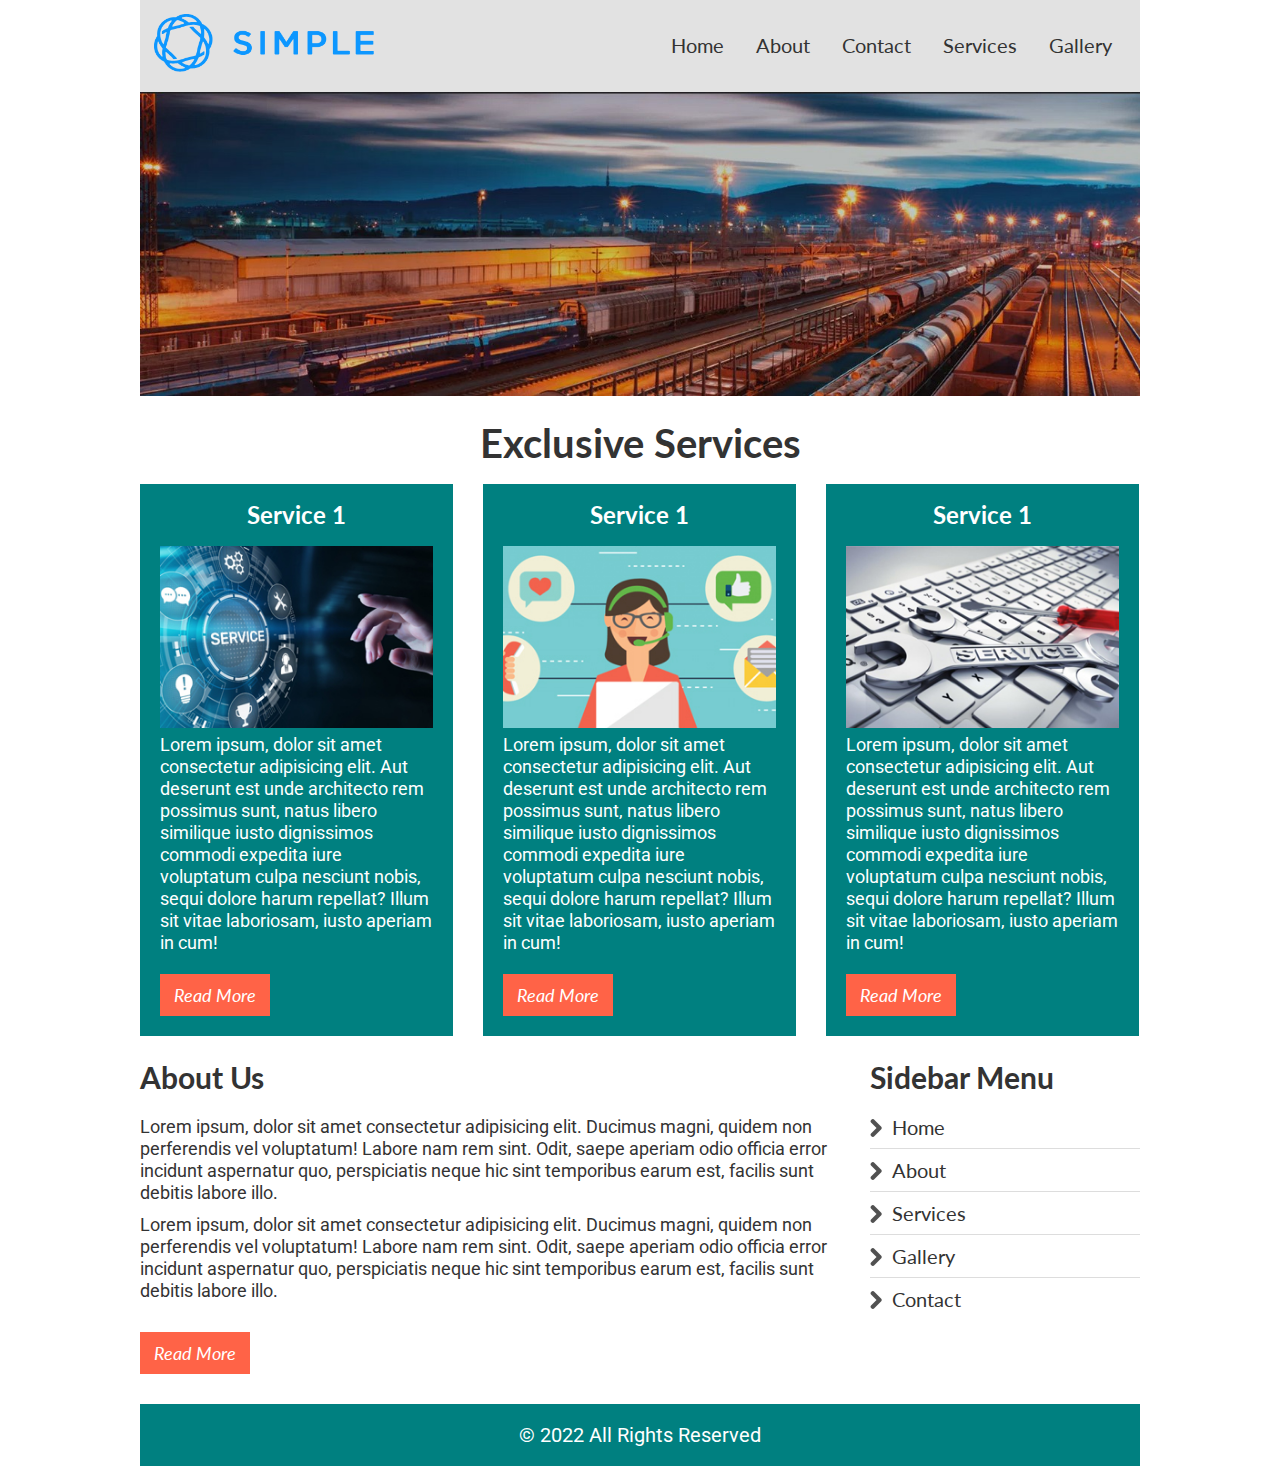
<file: index.html>
<!DOCTYPE html>
<html lang="en">
<head>
    <meta charset="UTF-8">
    <meta http-equiv="X-UA-Compatible" content="IE=edge">
    <meta name="viewport" content="width=device-width, initial-scale=1.0">
    <!-- Font Awesome CSS  -->
    <link rel="stylesheet" href="css/fontawesome.min.css">
    <!-- Main CSS  -->
    <link rel="stylesheet" href="css/style.css">
    <!-- Responsive CSS  -->
    <link rel="stylesheet" href="css/responsive.css">
    <title>Simple Website Design</title>
</head>
<body>
    <div class="area">
        <!-- Header Area Starts Here  -->
        <div class="header fix">
            <div class="logo">
                <a href="index.html">
                    <img src="img/logo.png" alt="Logo">
                </a>
            </div>
            <div class="menu">
                <ul>
                    <li><a href="index.html">Home</a></li>
                    <li><a href="about.html">About</a></li>
                    <li><a href="contact.html">Contact</a></li>
                    <li><a href="services.html">Services</a></li>
                    <li><a href="gallery.html">Gallery</a></li>
                </ul>
            </div>
        </div>
        <!-- Header Area ends Here  -->

        <!-- Banner Starts  -->
        <div class="banner">
            <img src="img/bannar.jpg" alt="Banner">
        </div>
        <!-- Banner ends  -->

        <!-- Service Section Starts  -->
        <div class="services fix">
            <div class="title">
                <h4>Exclusive Services</h4>
            </div>
            <div class="service">
                <div class="single-service">
                    <h4>Service 1</h4>
                    <img src="img/service1.jpg" alt="Service 1">
                    <p>Lorem ipsum, dolor sit amet consectetur adipisicing elit. Aut deserunt est unde architecto rem possimus sunt, natus libero similique iusto dignissimos commodi expedita iure voluptatum culpa nesciunt nobis, sequi dolore harum repellat? Illum sit vitae laboriosam, iusto aperiam in cum!</p>
                    <a href="#" class="btn">Read More</a>
                </div>
                <div class="single-service">
                    <h4>Service 1</h4>
                    <img src="img/service2.jpg" alt="Service 1">
                    <p>Lorem ipsum, dolor sit amet consectetur adipisicing elit. Aut deserunt est unde architecto rem possimus sunt, natus libero similique iusto dignissimos commodi expedita iure voluptatum culpa nesciunt nobis, sequi dolore harum repellat? Illum sit vitae laboriosam, iusto aperiam in cum!</p>
                    <a href="#" class="btn">Read More</a>
                </div>
                <div class="single-service">
                    <h4>Service 1</h4>
                    <img src="img/service3.jpg" alt="Service 1">
                    <p>Lorem ipsum, dolor sit amet consectetur adipisicing elit. Aut deserunt est unde architecto rem possimus sunt, natus libero similique iusto dignissimos commodi expedita iure voluptatum culpa nesciunt nobis, sequi dolore harum repellat? Illum sit vitae laboriosam, iusto aperiam in cum!</p>
                    <a href="#" class="btn">Read More</a>
                </div>
            </div>
        </div>
        <!-- Service Section Ends  -->

        <!-- About Starts  -->
        <div class="about fix">
            <div class="about-left">
                <h4>About Us</h4>
                <p>Lorem ipsum, dolor sit amet consectetur adipisicing elit. Ducimus magni, quidem non perferendis vel voluptatum! Labore nam rem sint. Odit, saepe aperiam odio officia error incidunt aspernatur quo, perspiciatis neque hic sint temporibus earum est, facilis sunt debitis labore illo.</p>
                <p>Lorem ipsum, dolor sit amet consectetur adipisicing elit. Ducimus magni, quidem non perferendis vel voluptatum! Labore nam rem sint. Odit, saepe aperiam odio officia error incidunt aspernatur quo, perspiciatis neque hic sint temporibus earum est, facilis sunt debitis labore illo.</p>
                <a href="#" class="btn">Read More</a>
            </div>
            <div class="about-menu">
                <h4>Sidebar Menu</h4>
                <ul>
                    <li><a href="index.html">Home</a></li>
                    <li><a href="about.html">About</a></li>
                    <li><a href="services.html">Services</a></li>
                    <li><a href="gallery.html">Gallery</a></li>
                    <li><a href="contact.html">Contact</a></li>
                </ul>
            </div>
        </div>
        <!-- About Ends -->

        <!-- Footer Starts  -->
        <div class="footer">
            <p>&copy; 2022 All rights reserved</p>
        </div>
        
        <!-- Footer Ends -->
    </div>
</body>
</html>
</file>
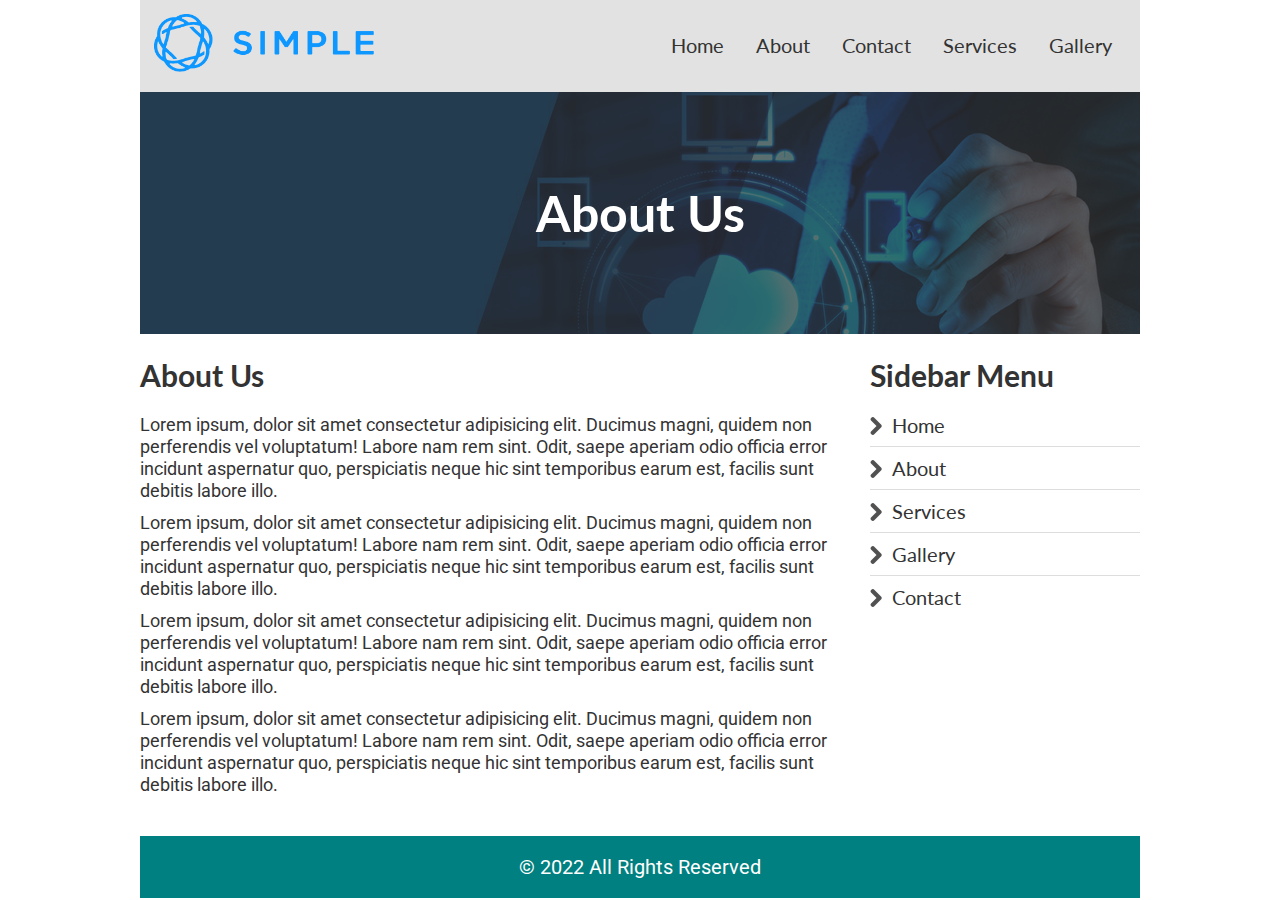
<file: about.html>
<!DOCTYPE html>
<html lang="en">
<head>
    <meta charset="UTF-8">
    <meta http-equiv="X-UA-Compatible" content="IE=edge">
    <meta name="viewport" content="width=device-width, initial-scale=1.0">
    <link rel="stylesheet" href="css/style.css">
    <link rel="stylesheet" href="css/fontawesome.min.css">
    <link rel="stylesheet" href="css/responsive.css">
    <title>Simple Website Design</title>
</head>
<body>
    <div class="area">
        <!-- Header Area Starts Here  -->
        <div class="header fix">
            <div class="logo">
                <a href="index.html">
                    <img src="img/logo.png" alt="Logo">
                </a>
            </div>
            <div class="menu">
                <ul>
                    <li><a href="index.html">Home</a></li>
                    <li><a href="about.html">About</a></li>
                    <li><a href="contact.html">Contact</a></li>
                    <li><a href="services.html">Services</a></li>
                    <li><a href="gallery.html">Gallery</a></li>
                </ul>
            </div>
        </div>
        <!-- Header Area ends Here  -->

        <!-- Page Banner Starts  -->
        <div class="page-banner banner-title" style="background: url(img/page-bannar.jpg);">
            <h2>About Us</h2>

        </div>
        <!-- Page Banner ends  -->

        <!-- About Starts  -->
        <div class="about fix">
            <div class="about-left">
                <h4>About Us</h4>
                <p>Lorem ipsum, dolor sit amet consectetur adipisicing elit. Ducimus magni, quidem non perferendis vel voluptatum! Labore nam rem sint. Odit, saepe aperiam odio officia error incidunt aspernatur quo, perspiciatis neque hic sint temporibus earum est, facilis sunt debitis labore illo.</p>
                <p>Lorem ipsum, dolor sit amet consectetur adipisicing elit. Ducimus magni, quidem non perferendis vel voluptatum! Labore nam rem sint. Odit, saepe aperiam odio officia error incidunt aspernatur quo, perspiciatis neque hic sint temporibus earum est, facilis sunt debitis labore illo.</p>
                <p>Lorem ipsum, dolor sit amet consectetur adipisicing elit. Ducimus magni, quidem non perferendis vel voluptatum! Labore nam rem sint. Odit, saepe aperiam odio officia error incidunt aspernatur quo, perspiciatis neque hic sint temporibus earum est, facilis sunt debitis labore illo.</p>
                <p>Lorem ipsum, dolor sit amet consectetur adipisicing elit. Ducimus magni, quidem non perferendis vel voluptatum! Labore nam rem sint. Odit, saepe aperiam odio officia error incidunt aspernatur quo, perspiciatis neque hic sint temporibus earum est, facilis sunt debitis labore illo.</p>
            </div>
            <div class="about-menu">
                <h4>Sidebar Menu</h4>
                <ul>
                    <li><a href="index.html">Home</a></li>
                    <li><a href="about.html">About</a></li>
                    <li><a href="services.html">Services</a></li>
                    <li><a href="gallery.html">Gallery</a></li>
                    <li><a href="contact.html">Contact</a></li>
                </ul>
            </div>
        </div>
        <!-- About Ends -->

        <!-- Footer Starts  -->
        <div class="footer">
            <p>&copy; 2022 All rights reserved</p>
        </div>
        
        <!-- Footer Ends -->
    </div>
</body>
</html>
</file>
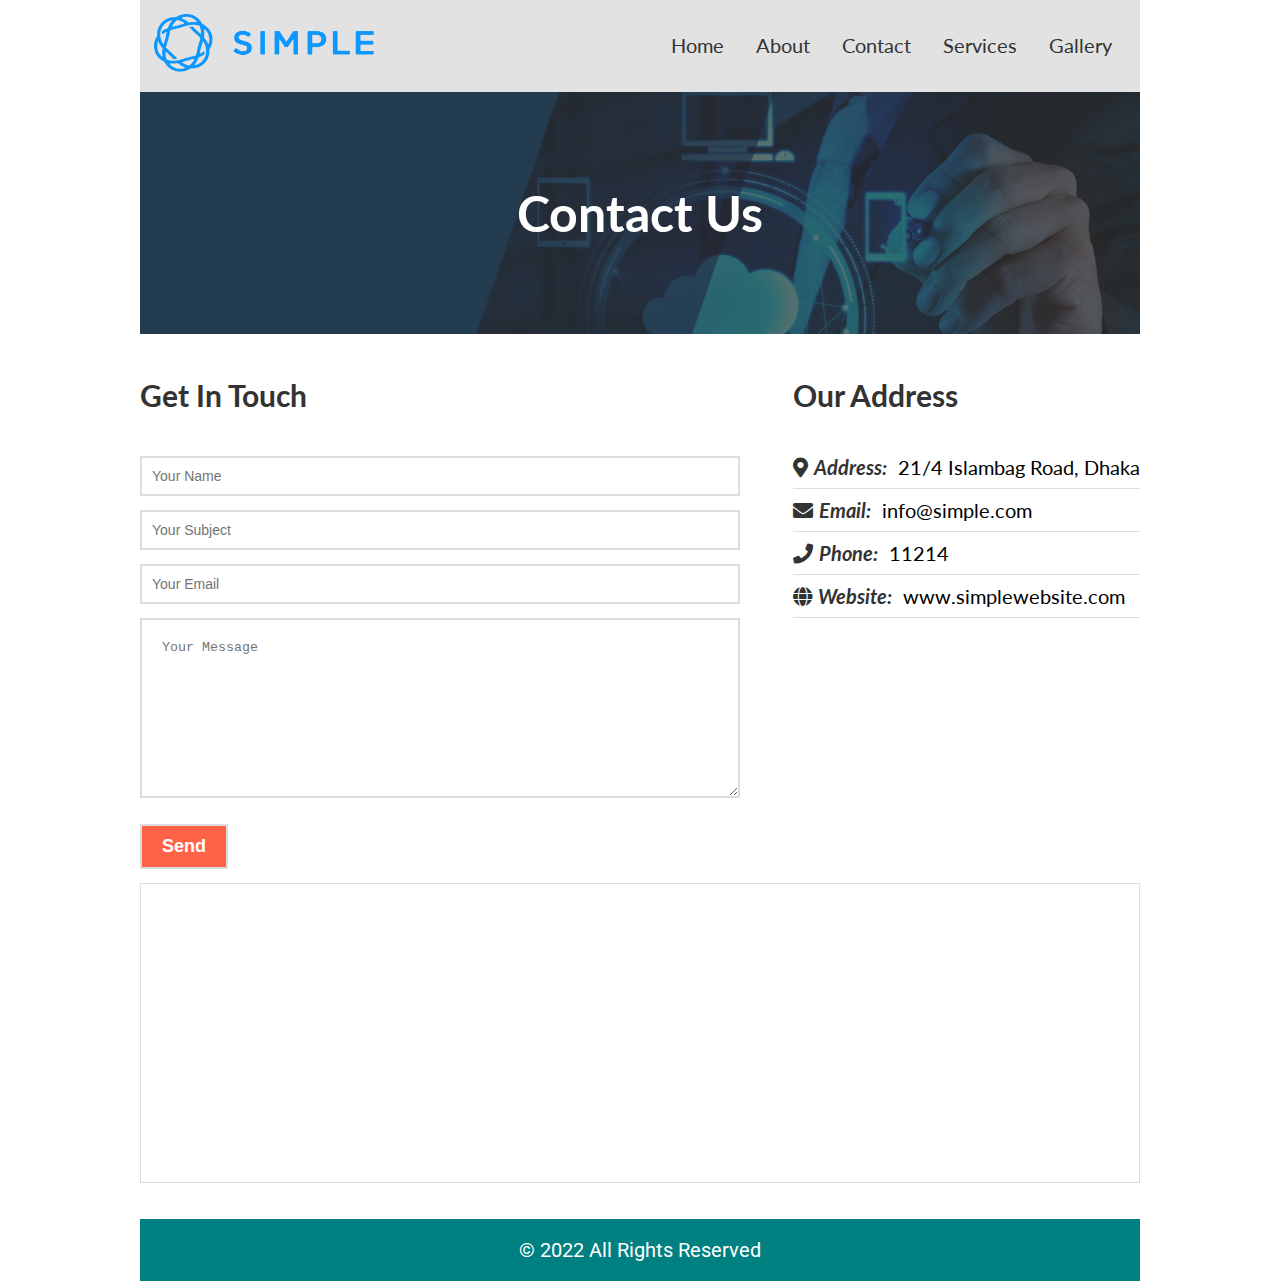
<file: contact.html>
<!DOCTYPE html>
<html lang="en">

<head>
    <meta charset="UTF-8">
    <meta http-equiv="X-UA-Compatible" content="IE=edge">
    <meta name="viewport" content="width=device-width, initial-scale=1.0">
    <title>Contact Us | Simple Website Design</title>
    <!-- Font Awesome CSS  -->
    <link rel="stylesheet" href="css/fontawesome.min.css">
    <!-- Main CSS  -->
    <link rel="stylesheet" href="css/style.css">
    <!-- Responsive CSS  -->
    <link rel="stylesheet" href="css/responsive.css">
</head>

<body>
    <div class="area">
        <!-- Header Area Starts Here  -->
        <div class="header fix">
            <div class="logo">
                <a href="index.html">
                    <img src="img/logo.png" alt="Logo">
                </a>
            </div>
            <div class="menu">
                <ul>
                    <li><a href="index.html">Home</a></li>
                    <li><a href="about.html">About</a></li>
                    <li><a href="contact.html">Contact</a></li>
                    <li><a href="services.html">Services</a></li>
                    <li><a href="gallery.html">Gallery</a></li>
                </ul>
            </div>
        </div>
        <!-- Header Area ends Here  -->

        <!-- Page Banner Starts  -->
        <div class="page-banner banner-title" style="background: url(img/page-bannar.jpg);">
            <h2>Contact Us</h2>
        </div>
        <!-- Page Banner ends  -->

        <!-- Contact Section Starts  -->
        <div class="contact-section fix">
            <div class="contact-form">
                <div class="contact-title">
                    <h4>Get In Touch</h4>
                </div>
                <div class="form">
                    <form>
                        <input type="text" placeholder="Your Name">
                        <input type="text" placeholder="Your Subject">
                        <input type="email" placeholder="Your Email">
                        <textarea placeholder="Your Message"></textarea>
                        <input type="submit" value="Send">
                    </form>

                </div>
            </div>
            <div class="contact-address">
                <div class="contact-title">
                    <h4>Our Address</h4>
                </div>
                <div class="address">
                    <ul>
                        <li>
                            <i class="fa fa-map-marker-alt"></i><span>Address:</span> 21/4 Islambag Road, Dhaka
                        </li>
                        <li>
                            <i class="fa fa-envelope"></i><span>Email:</span> info@simple.com
                        </li>
                        <li>
                            <i class="fa fa-phone"></i><span>Phone:</span> 11214
                        </li>
                        <li>
                            <i class="fa fa-globe"></i><span>Website:</span> www.simplewebsite.com
                        </li>
                    </ul>
                </div>
            </div>
            <div class="address-map">
                <iframe
                    src="https://www.google.com/maps/embed?pb=!1m18!1m12!1m3!1d7305.903367364238!2d90.3837688750338!3d23.71341938843016!2m3!1f0!2f0!3f0!3m2!1i1024!2i768!4f13.1!3m3!1m2!1s0x3755b927394b4219%3A0x46856dea948c739b!2sIslambag%2C%20Dhaka!5e0!3m2!1sen!2sbd!4v1642670666614!5m2!1sen!2sbd"
                    allowfullscreen="" loading="lazy"></iframe>
            </div>
        </div>

        <!-- Contact Section Ends  -->


        <!-- Footer Starts  -->
        <div class="footer">
            <p>&copy; 2022 All rights reserved</p>
        </div>

        <!-- Footer Ends -->
    </div>
</body>

</html>
</file>
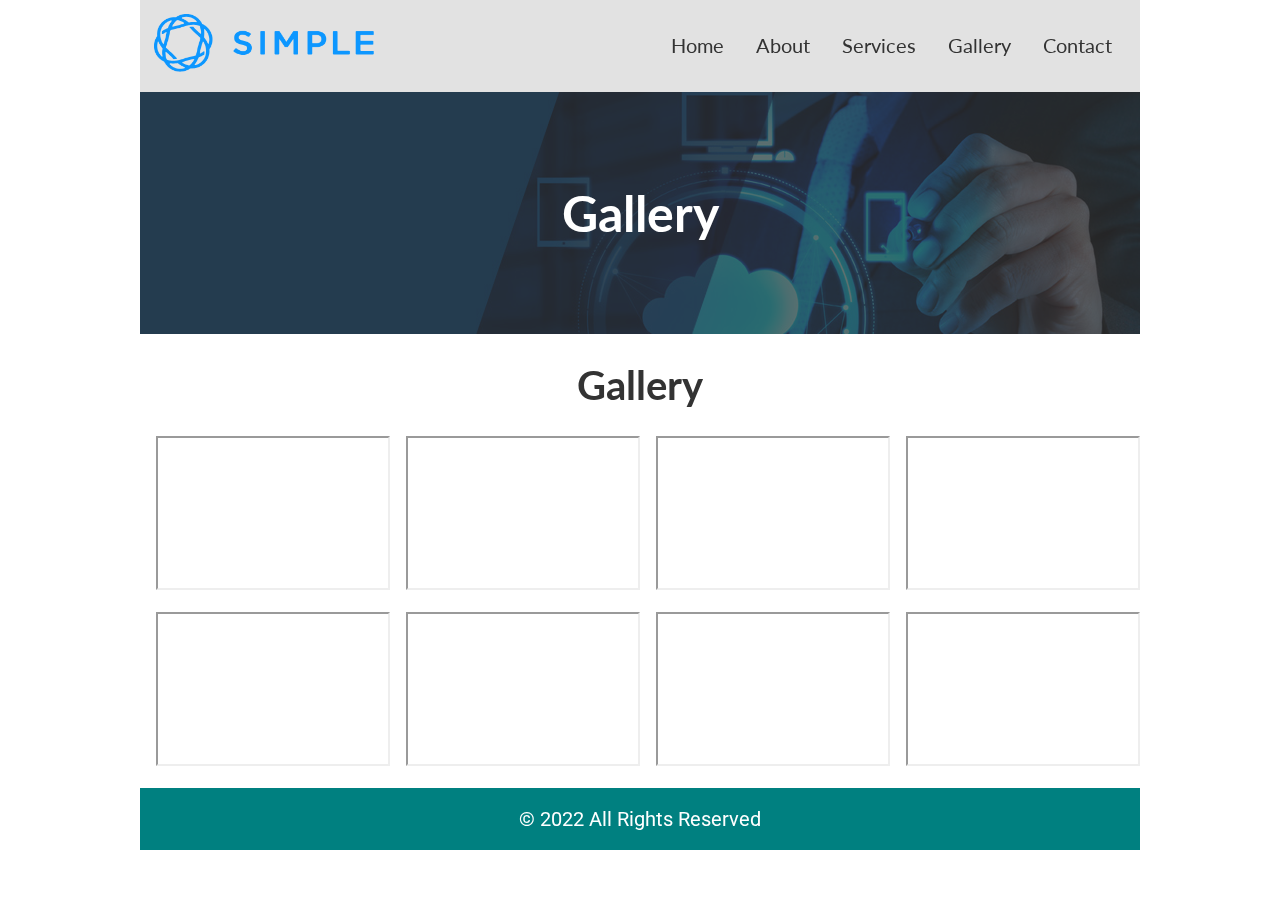
<file: gallery.html>
<!DOCTYPE html>
<html lang="en">
<head>
    <meta charset="UTF-8">
    <meta http-equiv="X-UA-Compatible" content="IE=edge">
    <meta name="viewport" content="width=device-width, initial-scale=1.0">
   <!-- Font Awesome CSS  -->
   <link rel="stylesheet" href="css/fontawesome.min.css">
   <!-- Main CSS  -->
   <link rel="stylesheet" href="css/style.css">
   <!-- Responsive CSS  -->
   <link rel="stylesheet" href="css/responsive.css">
    <title>Gallery | Simple Website Design</title>
</head>
<body>
    <div class="area">
        <!-- Header Area Starts Here  -->
        <div class="header fix">
            <div class="logo">
                <a href="index.html">
                    <img src="img/logo.png" alt="Logo">
                </a>
            </div>
            <div class="menu">
                <ul>
                    <li><a href="index.html">Home</a></li>
                    <li><a href="about.html">About</a></li>
                    <li><a href="services.html">Services</a></li>
                    <li><a href="gallery.html">Gallery</a></li>
                    <li><a href="contact.html">Contact</a></li>
                </ul>
            </div>
        </div>
        <!-- Header Area ends Here  -->
        
        <!-- Page Banner Starts  -->
        <div class="page-banner banner-title" style="background:url(img/page-bannar.jpg);">
            <h2>Gallery</h2>
        </div>
        <!-- Page Banner Ends  -->

        <!-- Gallery Starts  -->
        <div class="gallerys fix">
            <div class="title">
                <h4>Gallery</h4>
            </div>
            <div class="gallery">
                <iframe src="https://www.youtube.com/embed/6K1bALS1I0I"  allow="accelerometer; autoplay; clipboard-write; encrypted-media; gyroscope; picture-in-picture" allowfullscreen></iframe>
            </div>
            <div class="gallery">
                <iframe src="https://www.youtube.com/embed/6K1bALS1I0I"  allow="accelerometer; autoplay; clipboard-write; encrypted-media; gyroscope; picture-in-picture" allowfullscreen></iframe>
            </div>
            <div class="gallery">
                <iframe src="https://www.youtube.com/embed/6K1bALS1I0I" allow="accelerometer; autoplay; clipboard-write; encrypted-media; gyroscope; picture-in-picture" allowfullscreen></iframe>
            </div>
            <div class="gallery">
                <iframe src="https://www.youtube.com/embed/6K1bALS1I0I" allow="accelerometer; autoplay; clipboard-write; encrypted-media; gyroscope; picture-in-picture" allowfullscreen></iframe>
            </div>
            <div class="gallery">
                <iframe src="https://www.youtube.com/embed/6K1bALS1I0I" allow="accelerometer; autoplay; clipboard-write; encrypted-media; gyroscope; picture-in-picture" allowfullscreen></iframe>
            </div>
            <div class="gallery">
                <iframe src="https://www.youtube.com/embed/6K1bALS1I0I"  allow="accelerometer; autoplay; clipboard-write; encrypted-media; gyroscope; picture-in-picture" allowfullscreen></iframe>
            </div>
            <div class="gallery">
                <iframe src="https://www.youtube.com/embed/6K1bALS1I0I"  allow="accelerometer; autoplay; clipboard-write; encrypted-media; gyroscope; picture-in-picture" allowfullscreen></iframe>
            </div>
            <div class="gallery">
                <iframe  src="https://www.youtube.com/embed/6K1bALS1I0I" allow="accelerometer; autoplay; clipboard-write; encrypted-media; gyroscope; picture-in-picture" allowfullscreen></iframe>
            </div>
        </div>
        <!-- Gallery Ends  -->

        <!-- Footer Starts  -->
        <div class="footer">
            <p>&copy; 2022 All rights reserved</p>
        </div>
        
        <!-- Footer Ends -->
    </div>
</body>
</html>
</file>
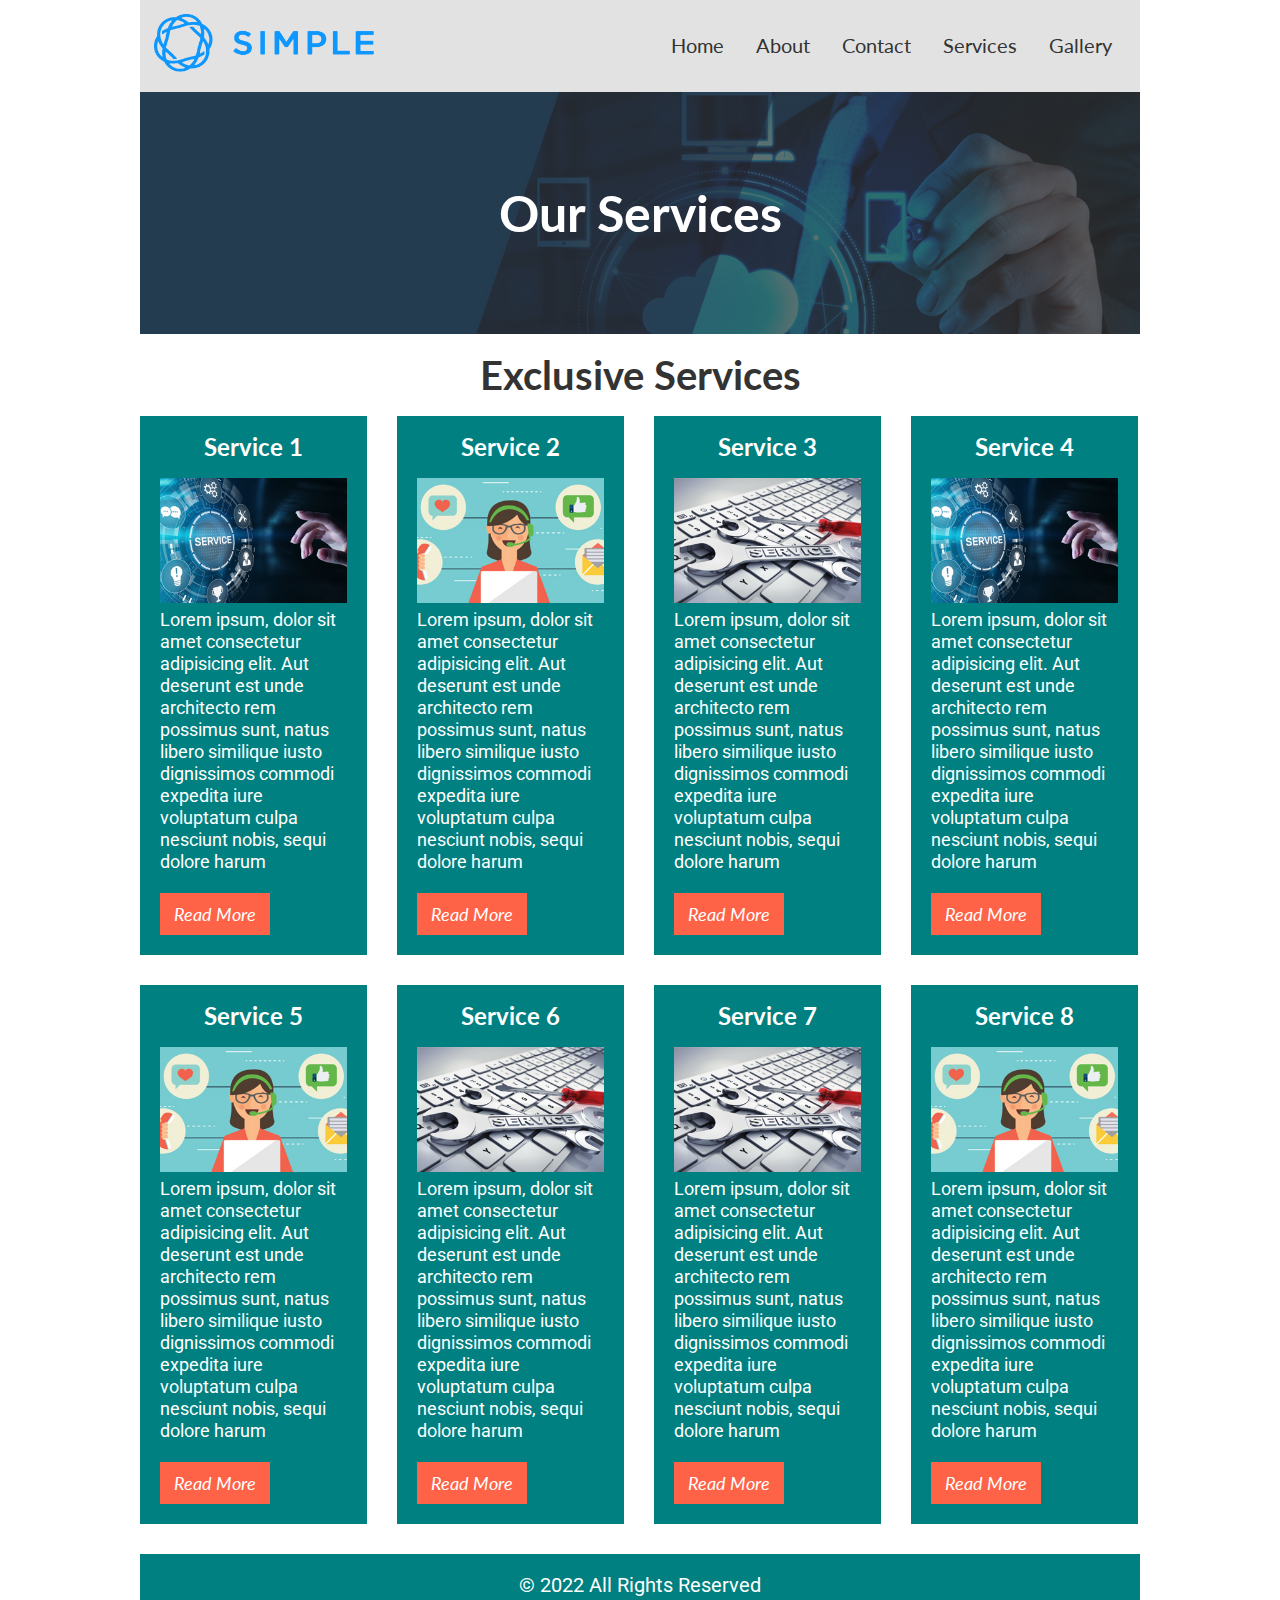
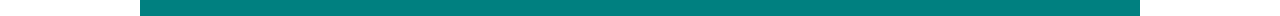
<file: services.html>
<!DOCTYPE html>
<html lang="en">
<head>
    <meta charset="UTF-8">
    <meta http-equiv="X-UA-Compatible" content="IE=edge">
    <meta name="viewport" content="width=device-width, initial-scale=1.0">
    <!-- Font Awesome CSS  -->
    <link rel="stylesheet" href="css/fontawesome.min.css">
    <!-- Main CSS  -->
    <link rel="stylesheet" href="css/style.css">
    <!-- Responsive CSS  -->
    <link rel="stylesheet" href="css/responsive.css">
    <title>Services | Simple Website Design</title>
</head>
<body>
    <div class="area">
        <!-- Header Area Starts Here  -->
        <div class="header fix">
            <div class="logo">
                <a href="index.html">
                    <img src="img/logo.png" alt="Logo">
                </a>
            </div>
            <div class="menu">
                <ul>
                    <li><a href="index.html">Home</a></li>
                    <li><a href="about.html">About</a></li>
                    <li><a href="contact.html">Contact</a></li>
                    <li><a href="services.html">Services</a></li>
                    <li><a href="gallery.html">Gallery</a></li>
                </ul>
            </div>
        </div>
        <!-- Header Area ends Here  -->
        
        <!-- Page Banner Starts  -->
        <div class="page-banner banner-title" style="background:url(img/page-bannar.jpg);">
            <h2>Our Services</h2>
        </div>
        <!-- Page Banner Ends  -->

        <!-- Service Section Starts  -->
        <div class="services service-page fix">
            <div class="title">
                <h4>Exclusive Services</h4>
            </div>
            <div class="service">
                <div class="single-service">
                    <h4>Service 1</h4>
                    <img src="img/service1.jpg" alt="Service 1">
                    <p>Lorem ipsum, dolor sit amet consectetur adipisicing elit. Aut deserunt est unde architecto rem possimus sunt, natus libero similique iusto dignissimos commodi expedita iure voluptatum culpa nesciunt nobis, sequi dolore harum </p>
                    <a href="#" class="btn">Read More</a>
                </div>
                <div class="single-service">
                    <h4>Service 2</h4>
                    <img src="img/service2.jpg" alt="Service 2">
                    <p>Lorem ipsum, dolor sit amet consectetur adipisicing elit. Aut deserunt est unde architecto rem possimus sunt, natus libero similique iusto dignissimos commodi expedita iure voluptatum culpa nesciunt nobis, sequi dolore harum </p>
                    <a href="#" class="btn">Read More</a>
                </div>
                <div class="single-service">
                    <h4>Service 3</h4>
                    <img src="img/service3.jpg" alt="Service 3">
                    <p>Lorem ipsum, dolor sit amet consectetur adipisicing elit. Aut deserunt est unde architecto rem possimus sunt, natus libero similique iusto dignissimos commodi expedita iure voluptatum culpa nesciunt nobis, sequi dolore harum </p>
                    <a href="#" class="btn">Read More</a>
                </div>
                <div class="single-service">
                    <h4>Service 4</h4>
                    <img src="img/service1.jpg" alt="Service 1">
                    <p>Lorem ipsum, dolor sit amet consectetur adipisicing elit. Aut deserunt est unde architecto rem possimus sunt, natus libero similique iusto dignissimos commodi expedita iure voluptatum culpa nesciunt nobis, sequi dolore harum </p>
                    <a href="#" class="btn">Read More</a>
                </div>
                <div class="single-service">
                    <h4>Service 5</h4>
                    <img src="img/service2.jpg" alt="Service 2">
                    <p>Lorem ipsum, dolor sit amet consectetur adipisicing elit. Aut deserunt est unde architecto rem possimus sunt, natus libero similique iusto dignissimos commodi expedita iure voluptatum culpa nesciunt nobis, sequi dolore harum </p>
                    <a href="#" class="btn">Read More</a>
                </div>
                <div class="single-service">
                    <h4>Service 6</h4>
                    <img src="img/service3.jpg" alt="Service 3">
                    <p>Lorem ipsum, dolor sit amet consectetur adipisicing elit. Aut deserunt est unde architecto rem possimus sunt, natus libero similique iusto dignissimos commodi expedita iure voluptatum culpa nesciunt nobis, sequi dolore harum </p>
                    <a href="#" class="btn">Read More</a>
                </div>
                <div class="single-service">
                    <h4>Service 7</h4>
                    <img src="img/service3.jpg" alt="Service 1">
                    <p>Lorem ipsum, dolor sit amet consectetur adipisicing elit. Aut deserunt est unde architecto rem possimus sunt, natus libero similique iusto dignissimos commodi expedita iure voluptatum culpa nesciunt nobis, sequi dolore harum </p>
                    <a href="#" class="btn">Read More</a>
                </div>
                <div class="single-service">
                    <h4>Service 8</h4>
                    <img src="img/service2.jpg" alt="Service 2">
                    <p>Lorem ipsum, dolor sit amet consectetur adipisicing elit. Aut deserunt est unde architecto rem possimus sunt, natus libero similique iusto dignissimos commodi expedita iure voluptatum culpa nesciunt nobis, sequi dolore harum </p>
                    <a href="#" class="btn">Read More</a>
                </div>
            </div>
        </div>
        <!-- Service Section Ends  -->

        <!-- Footer Starts  -->
        <div class="footer">
            <p>&copy; 2022 All rights reserved</p>
        </div>
        
        <!-- Footer Ends -->
    </div>
</body>
</html>
</file>
<file: css/responsive.css>
/* Responsive CSS  */
/* Media Query Starts  */
@media only screen and (min-width: 992px) and (max-width: 1200px) {
    .area{
        width: 950px;
    }
    .single-service {
        width: 296px;
        margin-right: 24px;
    }
    .about-left {
        width: 670px;
        margin-right: 18px;
    }
    .about-menu {
         width: 262px;
    }
    .about-left h4{
        font-size: 26px;
    }
    .about-menu h4 {
        font-size: 26px;
    }
    .about-left p{
        font-size: 16px;
    }
    .about-menu ul li a{
        font-size: 18px;
    }
    .contact-section .contact-form {
        width: 570px;
        
    }
    .service-page .single-service {
        width: 219px;
       
    }
    
    .gallerys .gallery {
        width: 210px;
        float: left;
        margin-right: 10px;
        margin-bottom: 16px;
    }
    .gallery iframe:nth-child(4),
    .gallery iframe:last-child{
        margin-right: 0;
    }
    .footer p{
        font-size: 18px;
    }
}


@media only screen and (min-width: 768px) and (max-width: 991px){
    .area{
        width: 750px;
    }
    .header .logo{
        width: 250px;
    }
    .menu ul {
        margin-top: 3px;
    }
    .menu ul li{
        font-size: 16px;
    }
    .menu ul li a{
        padding: 10px 8px;
    }
    .services .title h4{
        font-size: 32px;
    }
    .single-service {
        width: 238px;
        padding: 10px;
        margin-right: 18px;
    }
    .single-service h4 {
        font-size: 20px;
        margin-bottom: 12px;
    }
    .single-service p {
        font-size: 14px;
    }
    .about-left {
        width: 540px;
        margin-right: 14px;
    }
    .about-menu {
        float: right;
        width: 194px;
    }
    .about-left h4{
        font-size: 24px;
    }
    .about-menu h4 {
        font-size: 24px;
    }
    .about-left p{
        font-size: 16px;
    }
    .about-menu ul li a{
        font-size: 16px;
    }
    .contact-section .contact-form {
        width: 100%;
        
    }
    .contact-section .contact-address {
        width: 100%;
        margin-bottom: 40px;
    }
    .service-page .single-service {
        width: 238px;
    }
    
    .single-service:nth-child(4){
        margin-right: 18px !important;
    }
    .single-service:nth-child(3),
    .single-service:nth-child(6),
    .single-service:last-child{
        margin-right: 0;
    }
    .gallerys .gallery {
        width: 175px;
        margin-right: 16px;
        margin-left: 0;
    }
    .gallery:nth-child(5),
    .gallery:last-child{
        margin-right: 0;
    }
}

@media only screen and (max-width: 767px){
    .area{
        width: 320px;
    }
    .header{
        display: block;
    }
    .header .logo {
        width: 100%;
        padding: 0 14px;
    }
    .menu{
        padding: 0 12px;
    }
    .menu ul {
        text-align: left;
       
    }
    .services .title h4 {
        font-size: 28px;
        margin: 24px 0;
    }
    .single-service {
        width: 100%;
        margin-bottom: 20px;
    }
    .about-left {
        width: 100%;
        margin-bottom: 30px;
        
    }
    .about-left h4,
    .about-menu h4{
        font-size: 28px;
        margin-bottom: 14px;
    }
    .about-menu{
        width: 100%;
    }
    .contact-section .contact-form {
        width: 100%;
       
    }
    
    .contact-section .contact-address{
        width: 100%;
    }
    .contact-title{
        margin: 30px 0;
    }
    .contact-title h4{
        font-size: 22px;
    }
    .address ul li {
        font-size: 18px;
    }
    .address ul li span{
        font-size: 18px;
    }
    .service-page .single-service{
        width: 100%;
    }
    .gallerys .gallery{
        width: 100%;
        margin: 14px 0;
    }
    .banner-title h2{
        font-size: 28px;
    }
}

@media only screen and (min-width: 480px) and (max-width: 767px){
    .area{
        width: 450px;
    }
}
</file>
<file: css/style.css>
/* Reset Code  */
@import url('https://fonts.googleapis.com/css2?family=Lato:wght@400;700&family=Roboto:wght@400;700&display=swap');
*{
    margin: 0;
    padding: 0;
    box-sizing: border-box;
}

body{
    font-size: 14px;
    line-height: 22px;
    font-family: 'Lato', sans-serif;

}

p{
    font-family: 'Roboto', sans-serif;
    font-weight: 400;
}
h2,h3,h4{
    font-family: 'Lato', sans-serif;
    font-weight: 700;
}

ul li{
    list-style: none;
}

a{
    text-decoration: none;

}
img{
    width: 100%;
}
.fix:before,
.fix:after{
    content: "";
    display: table;
    clear: both;
}

.area{
    width: 1000px;
    margin: 0 auto;
    
}

/* Button CSS  */
.btn {
    text-decoration: none;
    color: #fff;
    font-size: 18px;
    background-color: tomato;
    padding: 10px 14px;
    margin-top: 20px;
    font-style: italic;
    display: inline-block;
    transition: 0.3s;
}
.btn:hover{
    background-color: orangered;

}
/* Header CSS  */
.header {
    width: 100%;
    display: flex;
    background-color: #dddd;
    padding: 14px;
}
.header .logo {
    float: left;
    width: 300px;
    margin-right: 40px;
}
.header .logo img{
    vertical-align: center;
}

.menu {
    width: 100%;
    float: right;
}
.menu ul {
    text-align: right;
    margin-top: 10px;
    
}
.menu ul li {
    display: inline-block;
    font-size: 20px;
    
}
.menu ul li a {
    display: block;
    color: #333;
    padding: 10px 14px;
    transition: 0.3s;
    width: 100%;
}
.menu ul li a:hover{
     background-color: tomato;
     color: #fff;
}

/* Banner CSS  */
.banner{
    margin-bottom: 0;
}
.banner img{
    margin-bottom: 0;
}

/* Service Section CSS  */
.services{
    width: 100%;
}
.services .title {
 
    
}
.services .title h4 {
    text-align: center;
    margin: 30px 0;
    font-size: 40px;
    color: #333;
}
.service{
    width: 100%;
   
}
.single-service {
    background-color: teal;
    width: 313px;
    padding: 20px;
    color: #fff;
    float: left;
    margin-right: 30px;

}

.single-service:last-child{
    margin-right: 0;
}
.single-service h4{
    text-align: center;
    font-size: 24px;
    margin-bottom: 20px;

}
.single-service p{
    font-size: 18px;
    
}

/* Service Page CSS  */
.service-page .single-service{
    width: 227px;
    margin-bottom: 30px;
}

.service-page .single-service:nth-child(4),
.service-page .single-service:last-child{
    margin-right: 0;
}

/* About CSS  */
.about{
    margin-top: 30px;
    margin-bottom: 30px;
}
.about-left {
    float: left;
    width: 700px;
    margin-right:20px;
}
.about-left h4 {
    font-size: 30px;
    text-transform: capitalize;
    margin-bottom: 28px;
    color: #333;
}
.about-left p {
    font-size: 18px;
    color: #333;
    margin-bottom: 10px;
}
.about-left a{}
.about-menu{
    float: right;
    width: 270px;
    
}
.about-menu h4 {
    font-size: 30px;
    margin-bottom: 28px;
    color: #333;
}
.about-menu ul{}
.about-menu ul li {
    background: url(../img/arrow.png);
    background-repeat: no-repeat;
    background-position: -7px 0px;
    padding-left: 22px;
    margin-bottom: 10px;
    padding-bottom: 10px;
    border-bottom: 1px solid #ddd;
}
.about-menu ul li:last-child{
    border-bottom: none;
}
.about-menu ul li a{
    color: #333;
    font-size: 20px;
    display: block;
    transition: 0.3s;
}
.about-menu ul li a:hover{
    color: tomato;
}

/* Footer CSS */
.footer {
    background-color: teal;
    padding: 20px;
    text-align: center;
}
.footer p {
    color: #fff;
    font-size: 20px;
    text-transform: capitalize;
}

/* Page Banner CSS  */
.page-banner{
    width: 100%;
    padding: 110px 0;
    position: relative;
    background-position: center;
    background-size: cover;
    background-repeat: no-repeat;
    z-index: 2;

}
.page-banner::before{
    content: "";
    width: 100%;
    height: 100%;
    position: absolute;
    top: 0;
    left: 0;
    background-color: #333;
    opacity: 0.7;
    z-index: -1;
}
.page-banner h2 {
    color: #fff;
    text-align: center;
    font-size: 50px;
   
  
}

/* Gallery CSS  */
.gallerys{
    width: 100%;
}
.gallerys .title{}
.gallerys .title h4 {
    text-align: center;
    font-size: 40px;
    margin: 40px;
    color: #333;
}
.gallerys .gallery {
    width: 234px;
    float: left;
    margin-left: 16px;
    margin-bottom: 16px;
}
.gallery iframe{
    width: 100%;
}
.gallery iframe:nth-child(4),
.gallery iframe:last-child{
    margin-right: 0;
}

/* Contact CSS  */
.contact-section{
    width: 100%;
   
}
.contact-section .contact-form {
    width: 600px;
    float: left;
    margin-right: 20px;
}
.contact-title{
    font-size: 30px;
    color: #333;
    margin: 50px 0;
}
.contact-section .form form{
    width: 100%;
}
.contact-section form input {
    width: 100%;
    padding: 10px;
    margin-bottom: 14px;
    border: 2px solid #ddd;
    font-size: 14px;
}
.contact-section form input[type="submit"]{
    background-color: tomato;
    font-size: 18px;
    font-weight: bold;
    color: #fff;
    width: auto;
    padding: 10px 20px;
    transition: 0.3s;
}
.contact-section form input[type="submit"]:hover{
    background-color: orangered;
}
.contact-section textarea{
    width: 100%;
    height: 180px;
    padding: 20px;
    border: 2px solid #ddd;
    margin-bottom: 20px;
}
.contact-address {
    float: right;
    
}
.contact-address .address{}
.address ul{}
.address ul li {
    font-size: 20px;
    margin-bottom: 10px;
    padding-bottom: 10px;
    border-bottom: 1px solid #ddd;
}

.address ul li span{
    font-style: italic;
    font-weight: bold;
    font-size: 20px;
    margin: 0 6px;
    color: #333;
    
}
.address ul li i{
    color: #333;
}
.address-map{
    width: 100%;
    margin-bottom: 30px;
}
.address-map iframe {
    width: 100%;
    height: 300px;
    border: 1px solid #ddd;
    padding: 1px;
}
</file>
